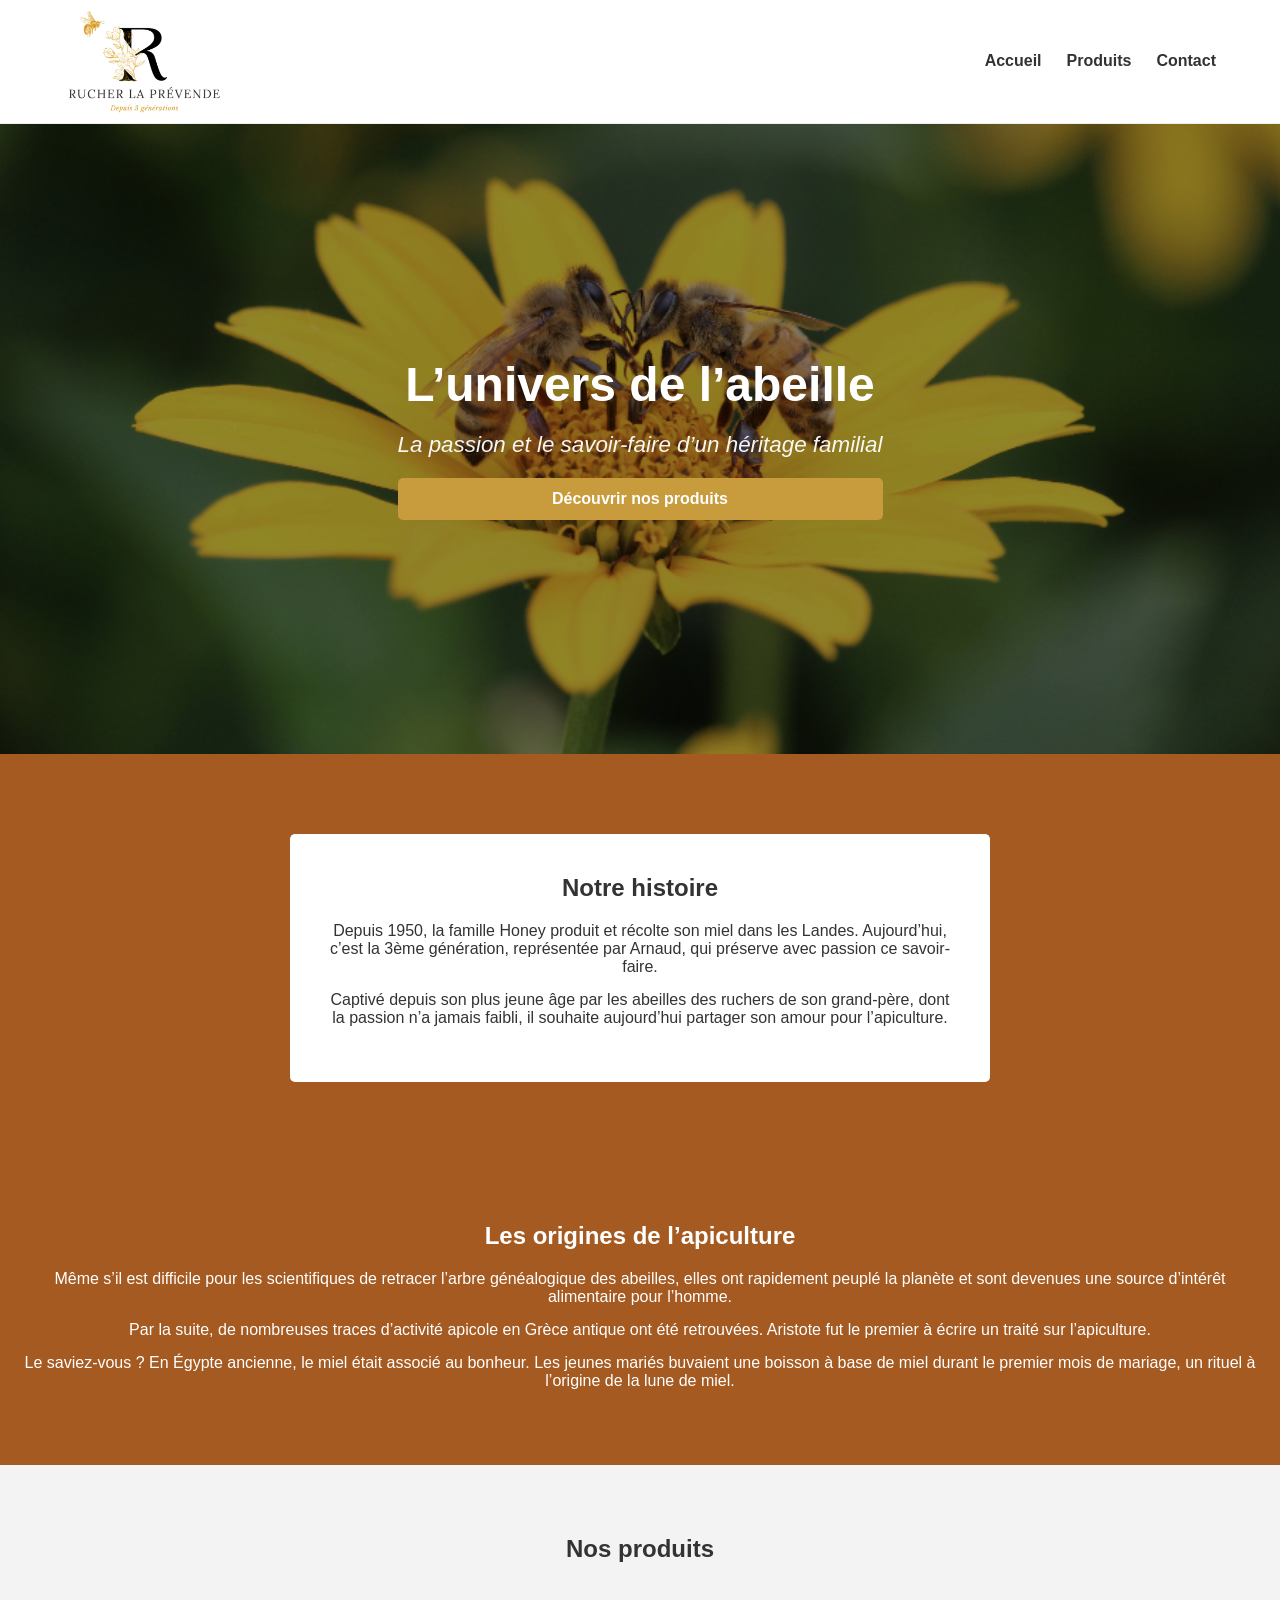
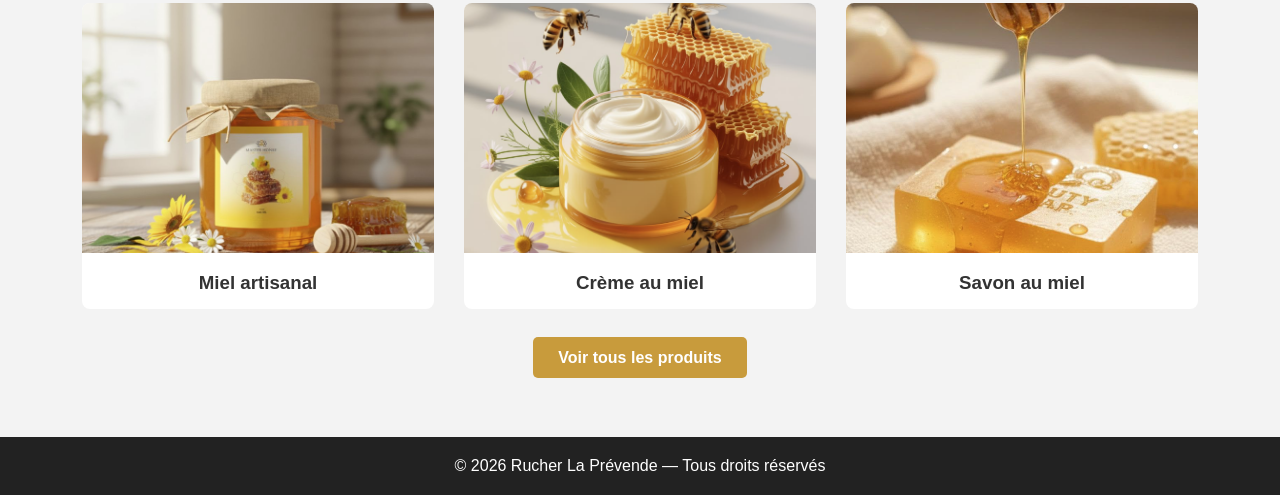
<file: index.html>
<!DOCTYPE html>
<html lang="fr">
<head>
    <meta charset="UTF-8">
    <meta name="viewport" content="width=device-width, initial-scale=1.0">
    <title>Rucher La Prévende</title>

    <link rel="stylesheet" href="css/style.css">
</head>

<body>

    <!-- ===== HEADER ===== -->
    <header class="header">
        <div class="container header-container">
            <img src="assets/logo/logo.png" alt="Logo Rucher" class="logo">

            <nav class="nav">
                <ul>
                    <li><a href="index.html">Accueil</a></li>
                    <li><a href="produits.html">Produits</a></li>
                    <li><a href="contact.html">Contact</a></li>
                </ul>
            </nav>
        </div>
    </header>


    <!-- ===== HERO ===== -->
    <section class="hero">
        <div class="hero-text">
            <h1>L’univers de l’abeille</h1>
            <p>La passion et le savoir-faire d’un héritage familial</p>
            <a href="produits.html" class="btn">Découvrir nos produits</a>
        </div>
    </section>


    <!-- ===== HISTOIRE ===== -->
    <section class="histoire">
        <div class="container">
            <h2>Notre histoire</h2>
            <p>
                Depuis 1950, la famille Honey produit et récolte son miel dans les Landes.
                Aujourd’hui, c’est la 3ème génération, représentée par Arnaud,
                qui préserve avec passion ce savoir-faire.
            </p>
            <p>
                Captivé depuis son plus jeune âge par les abeilles des ruchers de son grand-père,
                dont la passion n’a jamais faibli, il souhaite aujourd’hui partager son amour
                pour l’apiculture.
            </p>
        </div>
    </section>


    <!-- ===== ORIGINES ===== -->
    <section class="origines">
        <h2>Les origines de l’apiculture</h2>

        <p>
            Même s’il est difficile pour les scientifiques de retracer l’arbre généalogique
            des abeilles, elles ont rapidement peuplé la planète et sont devenues
            une source d’intérêt alimentaire pour l’homme.
        </p>

        <p>
            Par la suite, de nombreuses traces d’activité apicole en Grèce antique
            ont été retrouvées. Aristote fut le premier à écrire un traité sur l’apiculture.
        </p>

        <p>
            Le saviez-vous ? En Égypte ancienne, le miel était associé au bonheur.
            Les jeunes mariés buvaient une boisson à base de miel durant le premier mois
            de mariage, un rituel à l’origine de la lune de miel.
        </p>
    </section>


    <!-- ===== APERCU PRODUITS ===== -->
    <section class="apercu-produits">
        <div class="container">
            <h2>Nos produits</h2>

            <div class="produits-grid">

                <div class="produit-card">
                    <img src="assets/images/market01.png" alt="Miel">
                    <h3>Miel artisanal</h3>
                </div>

                <div class="produit-card">
                    <img src="assets/images/market02.png" alt="Crème">
                    <h3>Crème au miel</h3>
                </div>

                <div class="produit-card">
                    <img src="assets/images/market03.png" alt="Savon">
                    <h3>Savon au miel</h3>
                </div>

            </div>

            <a href="produits.html" class="btn">Voir tous les produits</a>
        </div>
    </section>


    <!-- ===== FOOTER ===== -->
    <footer class="footer">
        <p>© 2026 Rucher La Prévende — Tous droits réservés</p>
    </footer>

</body>
</html>
</file>
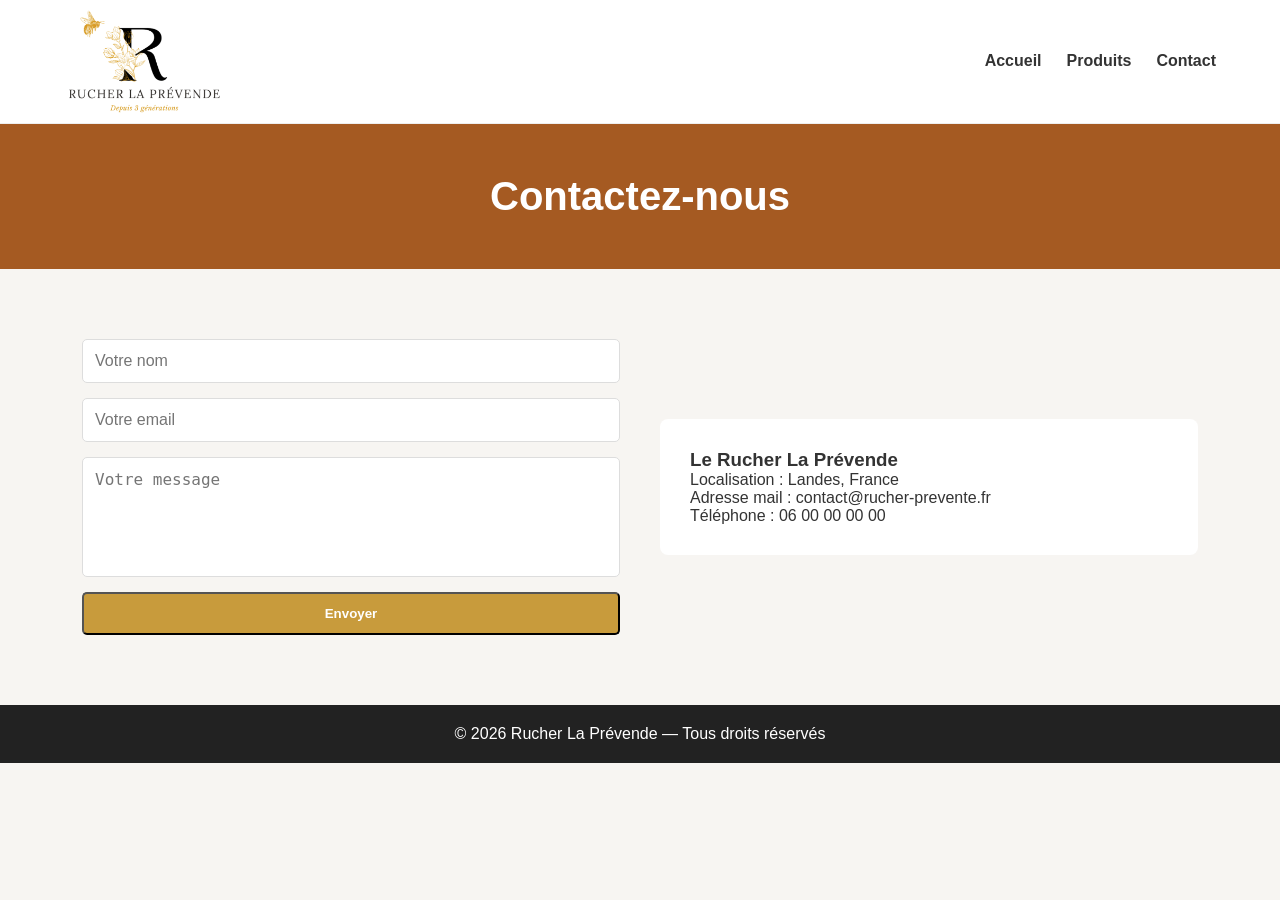
<file: contact.html>
<!DOCTYPE html>
<html lang="fr">
<head>
    <meta charset="UTF-8">
    <meta name="viewport" content="width=device-width, initial-scale=1.0">
    <title>Contact - Rucher La Prévende</title>

    <link rel="stylesheet" href="css/style.css">
</head>

<body>

    <!-- ===== HEADER ===== -->
    <header class="header">
        <div class="container header-container">
            <img src="assets/logo/logo.png" alt="Logo Rucher" class="logo">

            <nav class="nav">
                <ul>
                    <li><a href="index.html">Accueil</a></li>
                    <li><a href="produits.html">Produits</a></li>
                    <li><a href="contact.html">Contact</a></li>
                </ul>
            </nav>
        </div>
    </header>


    <!-- ===== TITRE PAGE ===== -->
    <section class="page-title">
        <h1>Contactez-nous</h1>
    </section>


    <!-- ===== SECTION CONTACT ===== -->
    <section class="contact-section">
        <div class="container contact-container">

            <!-- FORMULAIRE -->
            <div>
                <form class="contact-form" id="contactForm">
                    <input type="text" id="nom" placeholder="Votre nom" required>
                    <input type="email" id="email" placeholder="Votre email" required>
                    <textarea id="message" placeholder="Votre message" required></textarea>

                    <button type="submit" class="btn">Envoyer</button>
                </form>

                <p id="confirmationMessage" style="display:none; margin-top:15px;">
                     Message envoyé avec succès !
                </p>
            </div>

            <!-- INFOS -->
            <div class="contact-info">
                <h3>Le Rucher La Prévende</h3>
                <p>Localisation : Landes, France</p>
                <p>Adresse mail : contact@rucher-prevente.fr</p>
                <p>Téléphone : 06 00 00 00 00</p>
            </div>

        </div>
    </section>


    <!-- ===== FOOTER ===== -->
    <footer class="footer">
        <p>© 2026 Rucher La Prévende — Tous droits réservés</p>
    </footer>

    <!-- ===== SCRIPT JS ===== -->
    <script src="js/script.js"></script>

</body>
</html>
</file>
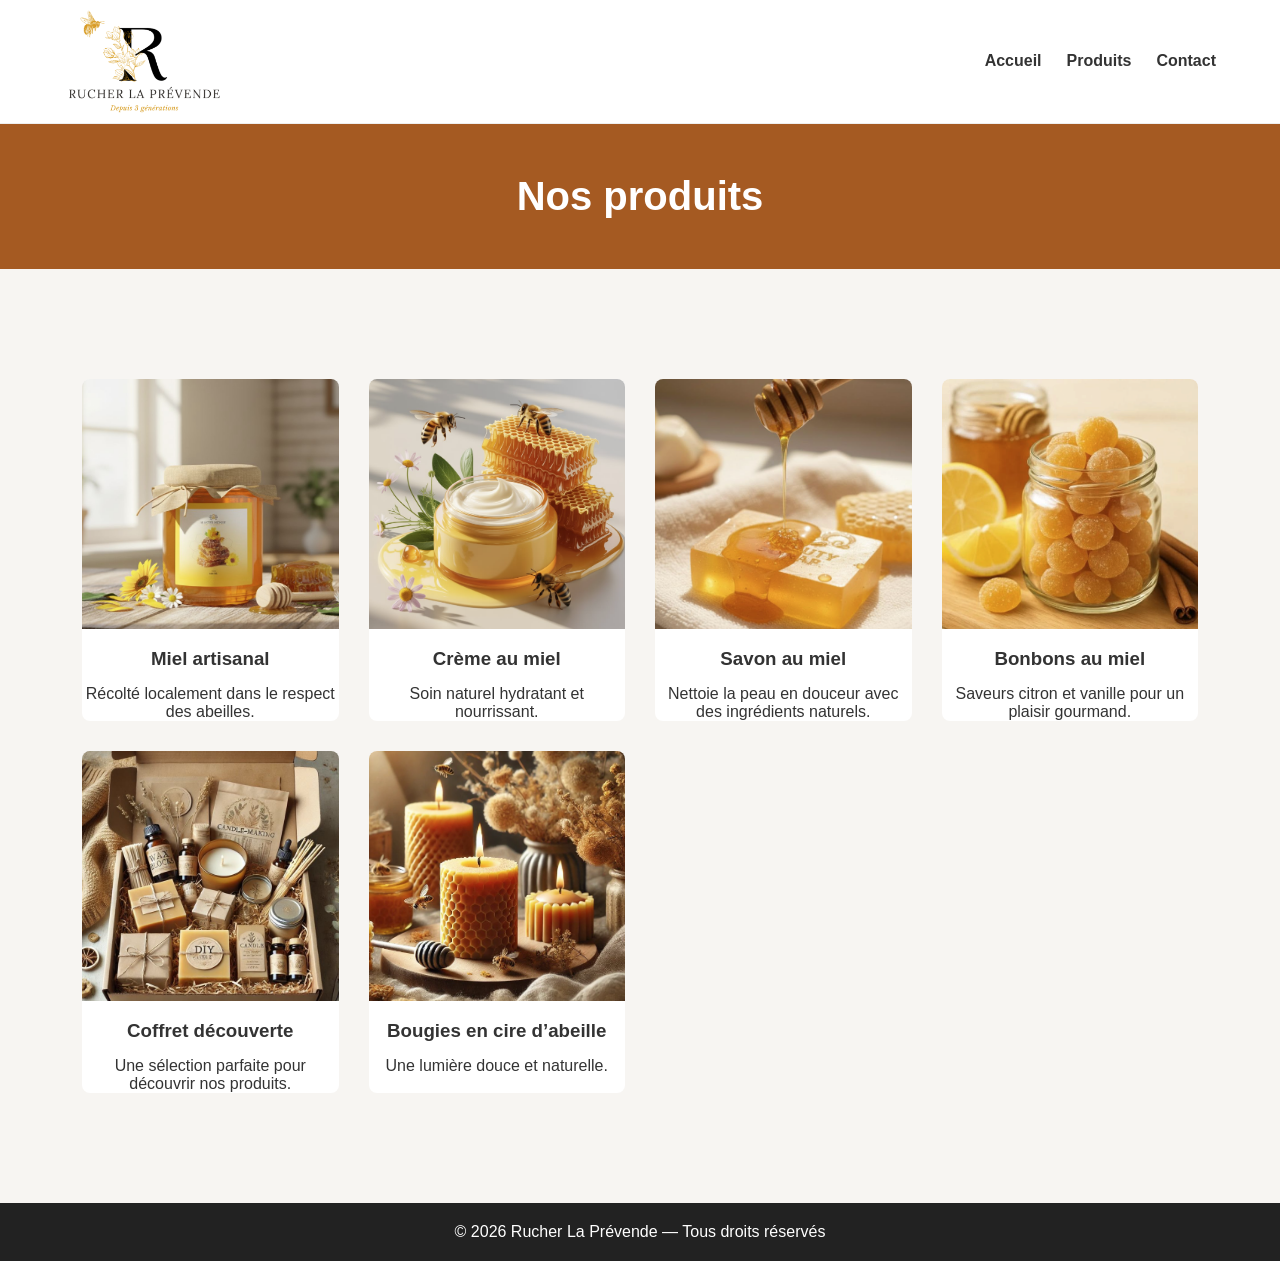
<file: produits.html>
<!DOCTYPE html>
<html lang="fr">
<head>
    <meta charset="UTF-8">
    <meta name="viewport" content="width=device-width, initial-scale=1.0">
    <title>Nos Produits - Rucher La Prévende</title>

    <link rel="stylesheet" href="css/style.css">
</head>

<body>

    <!-- ===== HEADER ===== -->
    <header class="header">
        <div class="container header-container">
            <img src="assets/logo/logo.png" alt="Logo Rucher" class="logo">

            <nav class="nav">
                <ul>
                    <li><a href="index.html">Accueil</a></li>
                    <li><a href="produits.html">Produits</a></li>
                    <li><a href="contact.html">Contact</a></li>
                </ul>
            </nav>
        </div>
    </header>


    <!-- ===== TITRE PAGE ===== -->
    <section class="page-title">
        <h1>Nos produits</h1>
    </section>


    <!-- ===== GRILLE PRODUITS ===== -->
    <section class="produits-page">
        <div class="container">

            <div class="produits-grid">

                <div class="produit-card">
                    <img src="assets/images/market01.png" alt="Miel">
                    <h3>Miel artisanal</h3>
                    <p>Récolté localement dans le respect des abeilles.</p>
                </div>

                <div class="produit-card">
                    <img src="assets/images/market02.png" alt="Crème">
                    <h3>Crème au miel</h3>
                    <p>Soin naturel hydratant et nourrissant.</p>
                </div>

                <div class="produit-card">
                    <img src="assets/images/market03.png" alt="Savon">
                    <h3>Savon au miel</h3>
                    <p>Nettoie la peau en douceur avec des ingrédients naturels.</p>
                </div>

                <div class="produit-card">
                    <img src="assets/images/market04.png" alt="Bonbons">
                    <h3>Bonbons au miel</h3>
                    <p>Saveurs citron et vanille pour un plaisir gourmand.</p>
                </div>

                <div class="produit-card">
                    <img src="assets/images/market05.png" alt="Coffret">
                    <h3>Coffret découverte</h3>
                    <p>Une sélection parfaite pour découvrir nos produits.</p>
                </div>

                <div class="produit-card">
                    <img src="assets/images/market06.png" alt="Bougies">
                    <h3>Bougies en cire d’abeille</h3>
                    <p>Une lumière douce et naturelle.</p>
                </div>

            </div>

        </div>
    </section>


    <!-- ===== FOOTER ===== -->
    <footer class="footer">
        <p>© 2026 Rucher La Prévende — Tous droits réservés</p>
    </footer>

</body>
</html>
</file>
<file: css/style.css>
/* ===== RESET ===== */
* {
    margin: 0;
    padding: 0;
    box-sizing: border-box;
}

body {
    font-family: Arial, Helvetica, sans-serif;
    color: #333;
    background: #f7f5f2;
}

/* ===== CONTAINER ===== */
.container {
    width: 90%;
    max-width: 1200px;
    margin: auto;
}

/* ===== HEADER ===== */
.header {
    background: white;
    padding: 10px 0;
    border-bottom: 1px solid #eee;
}

.header-container {
    display: flex;
    justify-content: space-between;
    align-items: center;
}

.logo {
    width: 160px;
}

.nav ul {
    display: flex;
    gap: 25px;
    list-style: none;
}

.nav a {
    text-decoration: none;
    color: #333;
    font-weight: 600;
}

.nav a:hover {
    color: #c89b3c;
}

/* ===== HERO ===== */
.hero {
    background: url("../assets/images/image01.png") center/cover no-repeat;
    height: 70vh;
    display: flex;
    align-items: center;
    justify-content: center;
    text-align: center;
    color: white;
    position: relative;
}

.hero::before {
    content: "";
    position: absolute;
    inset: 0;
    background: rgba(0,0,0,0.4);
}

.hero-text {
    position: relative;
    max-width: 600px;
    display: flex;
    flex-direction: column;
    gap: 20px;
}

.hero h1 {
    font-size: 3rem;
}

.hero p {
    font-size: 1.4rem;
    font-style: italic;
    opacity: 0.95;
}

.btn {
    background: #c89b3c;
    color: white;
    padding: 12px 25px;
    text-decoration: none;
    border-radius: 5px;
    font-weight: bold;
}

.btn:hover {
    background: #a57f2f;
}

/* ===== HISTOIRE ===== */
.histoire {
    background: #a55a22;
    padding: 80px 20px;
    display: flex;
    justify-content: center;
}

.histoire .container {
    background: white;
    padding: 40px;
    max-width: 700px;
    text-align: center;
    border-radius: 5px;
}

.histoire h2 {
    margin-bottom: 20px;
}

.histoire p {
    margin-bottom: 15px;
}

/* ===== ORIGINES ===== */
.origines {
    background: #a55a22;
    color: white;
    text-align: center;
    padding: 60px 20px;
}

.origines h2 {
    margin-bottom: 20px;
}

.origines p {
    margin-bottom: 15px;
}

/* ===== PRODUITS ===== */
.apercu-produits {
    padding: 70px 20px;
    background: #f3f3f3;
    text-align: center;
}

.produits-grid {
    display: grid;
    grid-template-columns: repeat(auto-fit, minmax(250px, 1fr));
    gap: 30px;
    margin: 40px 0;
}

.produit-card {
    background: white;
    border-radius: 8px;
    overflow: hidden;
    text-align: center;
}

.produit-card img {
    width: 100%;
    height: 250px;
    object-fit: cover;
}

.produit-card h3 {
    padding: 15px;
}

/* ===== FOOTER ===== */
.footer {
    background: #222;
    color: white;
    text-align: center;
    padding: 20px 0;
}

/* ===== TITRE PAGE ===== */
.page-title {
    background: #a55a22;
    color: white;
    text-align: center;
    padding: 50px 20px;
}

.page-title h1 {
    font-size: 2.5rem;
}

/* ===== PAGE PRODUITS ===== */
.produits-page {
    padding: 70px 20px;
    background: #f7f5f2;
}

/* ===== PAGE CONTACT ===== */
.contact-section {
    padding: 70px 20px;
    background: #f7f5f2;
}

.contact-container {
    display: grid;
    grid-template-columns: 1fr 1fr;
    gap: 40px;
    align-items: center;
}

/* FORMULAIRE */
.contact-form {
    display: flex;
    flex-direction: column;
    gap: 15px;
}

.contact-form input,
.contact-form textarea {
    padding: 12px;
    border: 1px solid #ddd;
    border-radius: 5px;
    font-size: 1rem;
}

.contact-form textarea {
    min-height: 120px;
    resize: none;
}

/* INFOS */
.contact-info {
    background: white;
    padding: 30px;
    border-radius: 8px;
}

/* ===== RESPONSIVE TABLETTE ===== */
@media (max-width: 900px) {

    .contact-container {
        grid-template-columns: 1fr;
    }

    .hero h1 {
        font-size: 2.3rem;
    }
}

/* ===== RESPONSIVE MOBILE ===== */
@media (max-width: 600px) {

    .nav ul {
        flex-direction: column;
        gap: 10px;
        text-align: center;
    }

    .header-container {
        flex-direction: column;
        gap: 10px;
    }

    .hero {
        height: 60vh;
        padding: 20px;
    }

    .hero h1 {
        font-size: 2rem;
    }

    .produits-grid {
        grid-template-columns: 1fr;
    }
}
</file>
